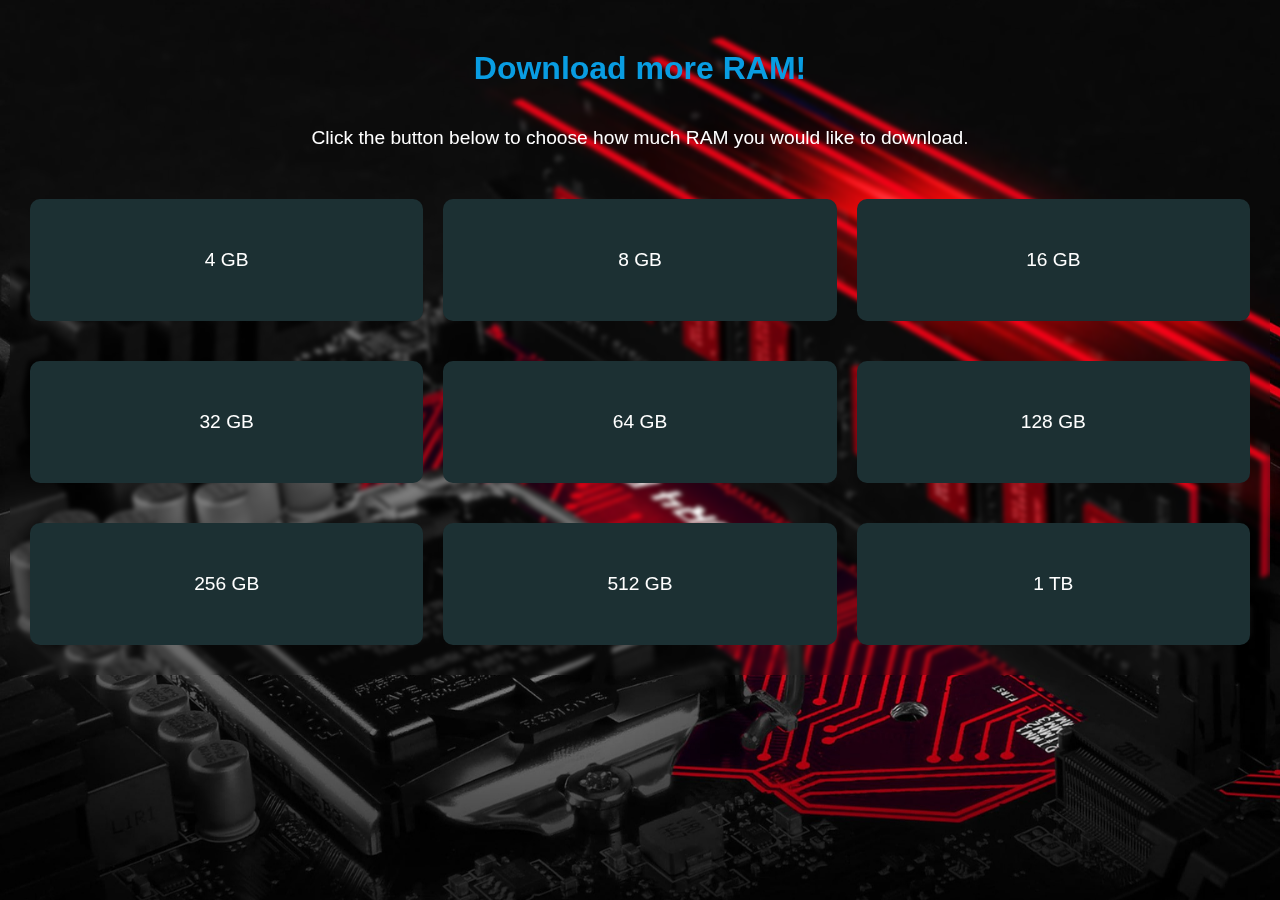
<file: index.html>
<!DOCTYPE html>
<html lang="en">

<head>
    <meta charset="UTF-8">
    <meta http-equiv="X-UA-Compatible" content="IE=edge">
    <meta name="viewport" content="width=device-width, initial-scale=1.0">
    <link rel="stylesheet" href="index.css">
    <title>Download more RAM!</title>
</head>

<body>
    <h1>Download more RAM!</h1>
    <p>Click the button below to choose how much RAM you would like to download.</p>
    <div class="grid">
        <a class="grid-item" href="progres.html" target="_blank">4 GB</a>
        <a class="grid-item" href="" target="_blank">8 GB</a>
        <a class="grid-item" href="" target="_blank">16 GB</a>
        <a class="grid-item" href="" target="_blank">32 GB</a>
        <a class="grid-item" href="" target="_blank">64 GB</a>
        <a class="grid-item" href="" target="_blank">128 GB</a>
        <a class="grid-item" href="" target="_blank">256 GB</a>
        <a class="grid-item" href="" target="_blank">512 GB</a>
        <a class="grid-item" href="" target="_blank">1 TB</a>
    </div>
</body>

</html>
</file>
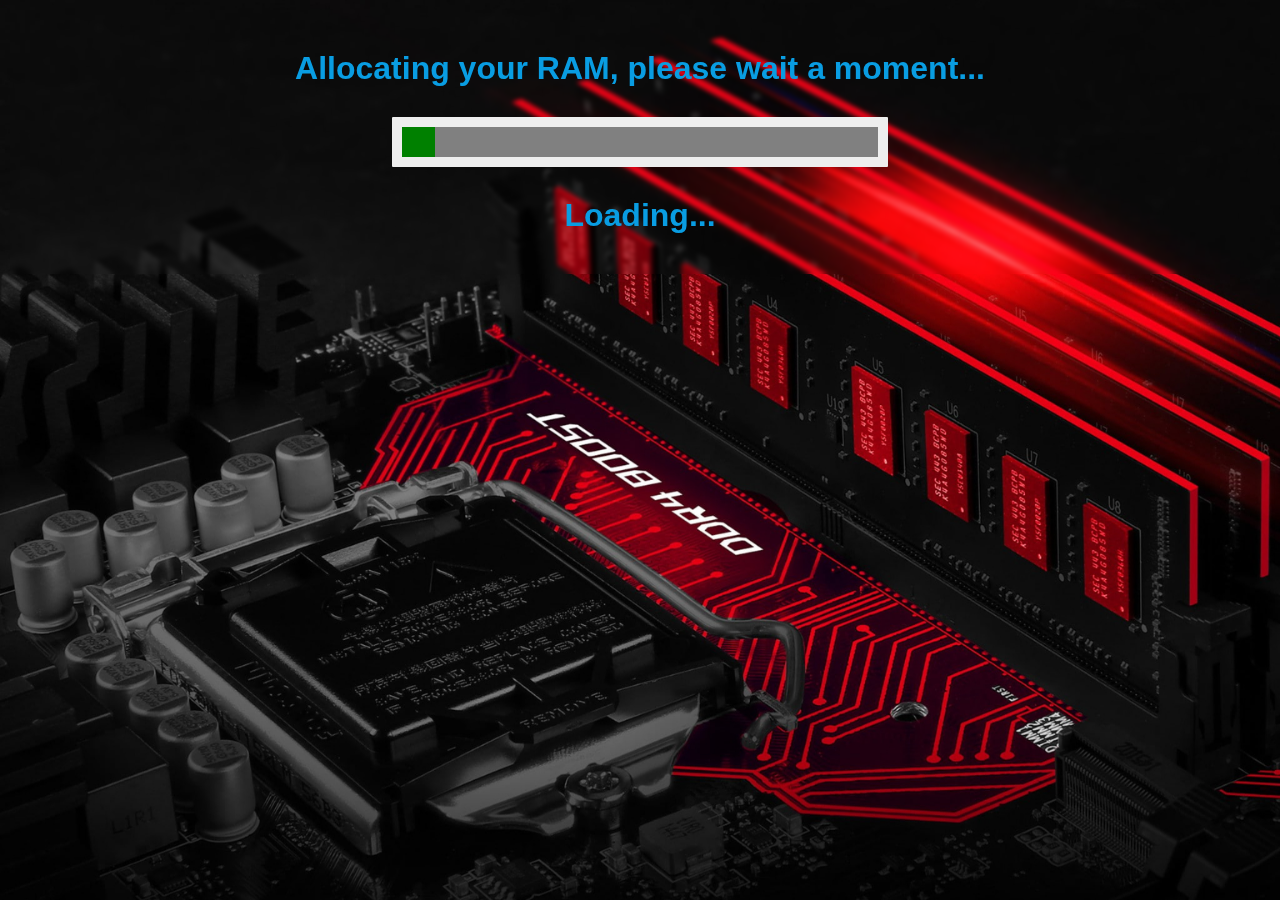
<file: progres.html>
<!DOCTYPE html>
<html lang="en">

<head>
    <meta charset="UTF-8">
    <meta http-equiv="X-UA-Compatible" content="IE=edge">
    <meta name="viewport" content="width=device-width, initial-scale=1.0">
    <link rel="stylesheet" href="index.css">
    <title>Document</title>
</head>

<body>
    <h1>Allocating your RAM, please wait a moment...</h1>

    <progress id="file" value="32" max="100"> 32% </progress>

    <h1 id="text"></h1>

    <script src="index.js"></script>
</body>

</html>
</file>
<file: index.css>
::-webkit-scrollbar {
    width: 0px;
}

* {
    margin: 0;
    padding: 10px;
    box-sizing: border-box;
}

body {
    background-image: url(bkg.jpg);
    background-size: cover;
    background-repeat: no-repeat;
    background-attachment: fixed;
    background-position: center;
    backdrop-filter: blur(2px);
    font-family: 'Trebuchet MS', 'Lucida Sans Unicode', 'Lucida Grande', 'Lucida Sans', Arial, sans-serif
}

h1 {
    text-align: center;
    font-size: 2em;
    margin: 20px 0;
    color: #099de2;
}

p {
    text-align: center;
    font-size: 1.2em;
    margin: 20px 0;
    color: #ffffff;
}

a {
    text-align: center;
    font-size: 1em;
    margin: 10px 0;
    color: #099de2;
}

.grid {
    display: grid;
    grid-template-columns: repeat(3, 1fr);
    grid-gap: 20px;
}

.grid-item {
    background-color: #1c3033;
    padding: 50px 40px;
    text-align: center;
    font-size: 1.2em;
    border-radius: 10px;
    text-decoration: none;
    color: #fff;
    font-family: 'Segoe UI', Tahoma, Geneva, Verdana, sans-serif;
}

.grid-item:hover {
    cursor: pointer;
    background-color: #050811;
}

footer {
    text-align: center;
    margin: 20px 0;
    position: absolute;
    bottom: 0;
    width: 99%;
}

footer a {
    text-decoration: none;
    color: #000;
}

footer a:hover {
    color: #c2c1c1;
}

@media screen and (max-width: 600px) {
    .grid {
        grid-template-columns: repeat(1, 1fr);
    }
}

@media screen and (min-width: 600px) and (max-width: 900px) {
    .grid {
        grid-template-columns: repeat(2, 1fr);
    }
}

@media screen and (min-width: 900px) and (max-width: 1200px) {
    .grid {
        grid-template-columns: repeat(3, 1fr);
    }
}

progress {
    width: 300px;
    height: 5px;
    border-radius: 1px;
    background-color: #eee;
}

progress::-webkit-progress-value {
    background-color: green;
}

progress::-moz-progress-bar {
    background-color: green;
}

#file {
    width: 40%;
    height: 50px;
    display: block;
    margin: 0 auto;
}

@keyframes blink {
    50% {
        opacity: 0;
    }
}

#text::after {
    content: "Loading...";
    animation: blink 2s linear infinite;
}
</file>
